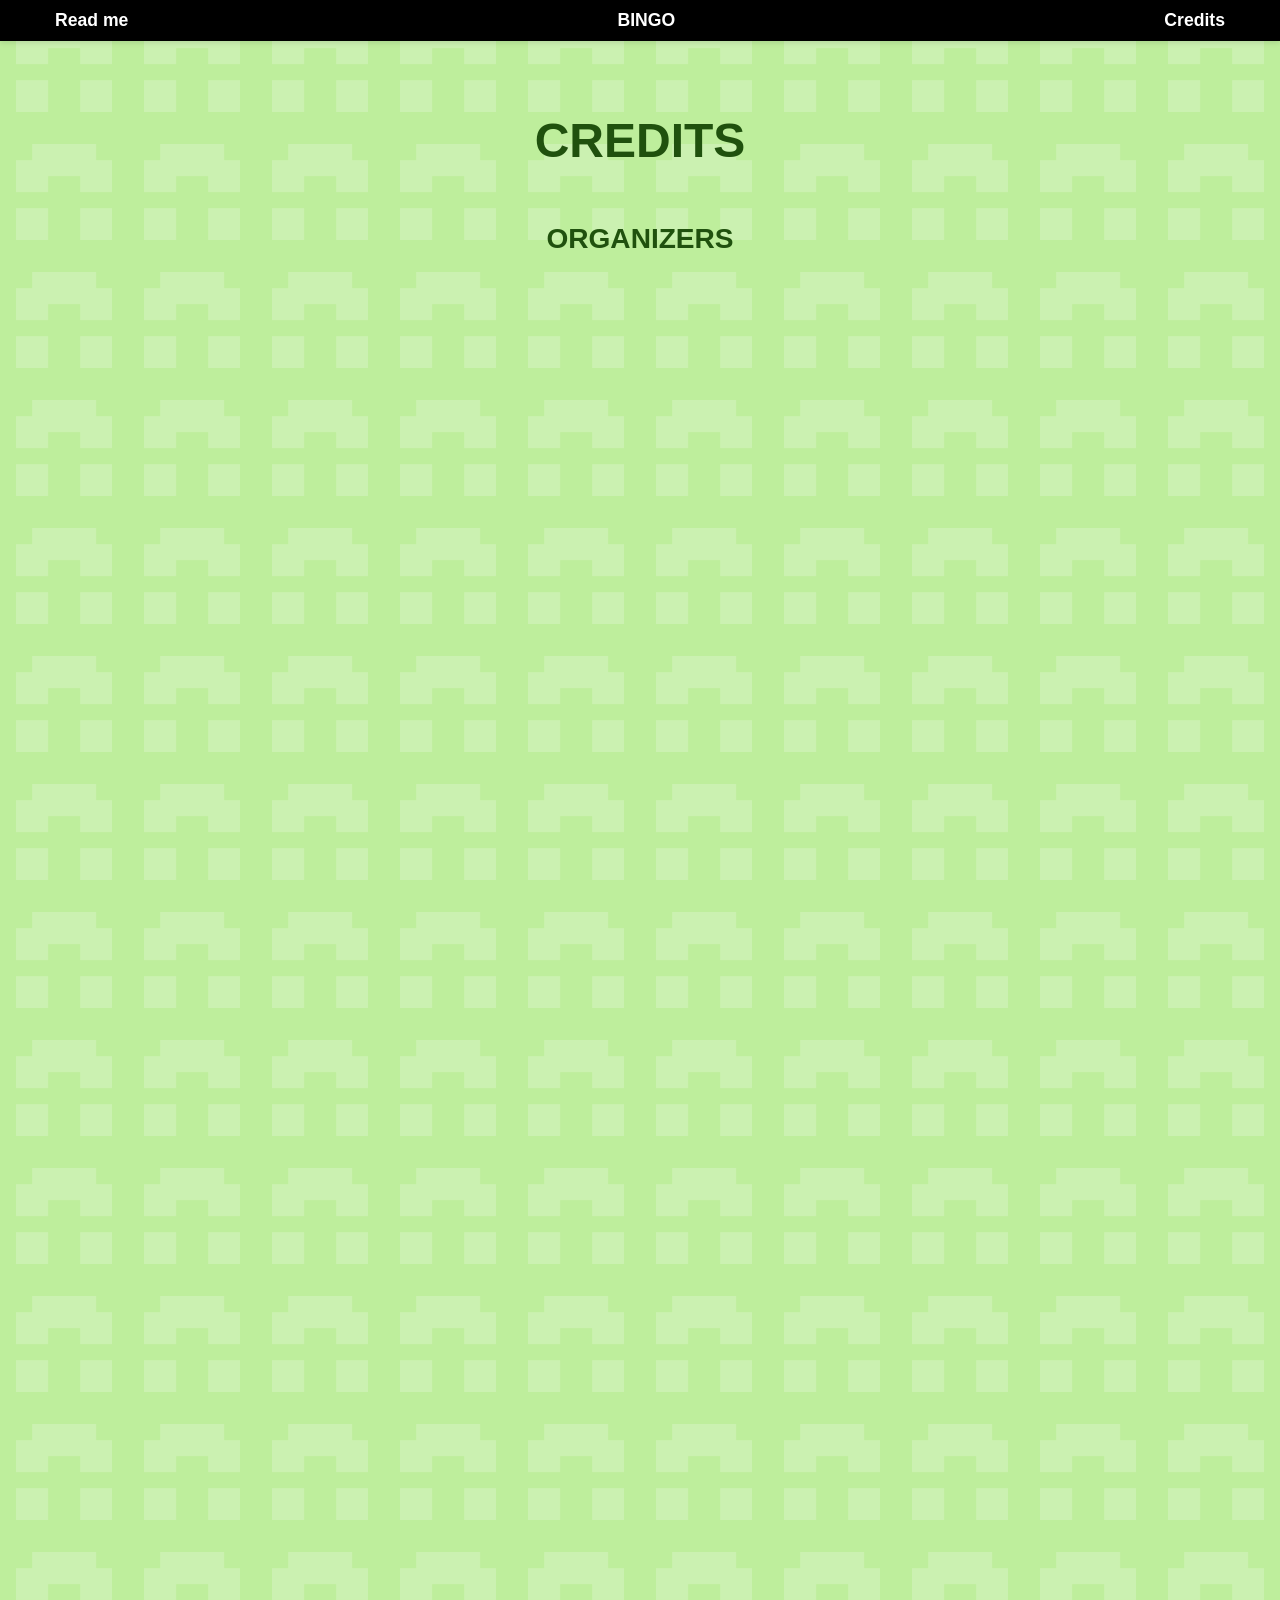
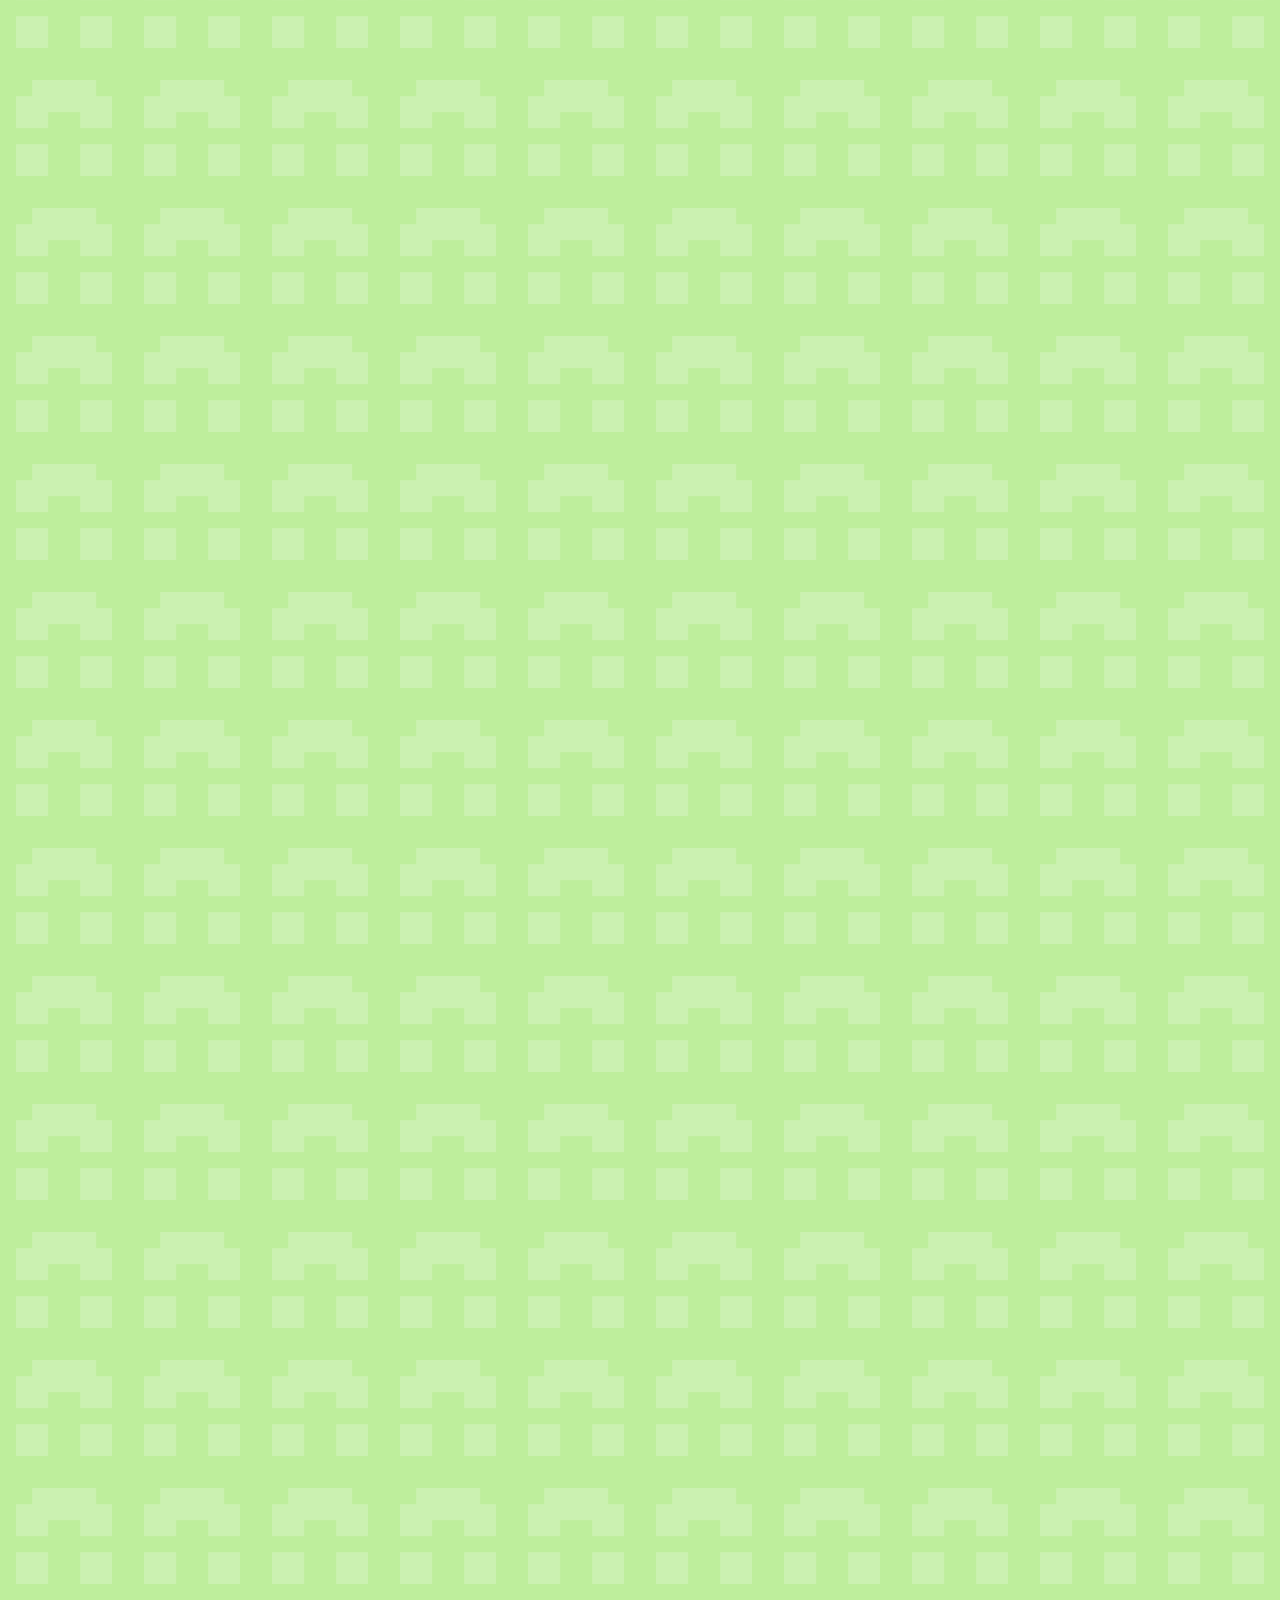
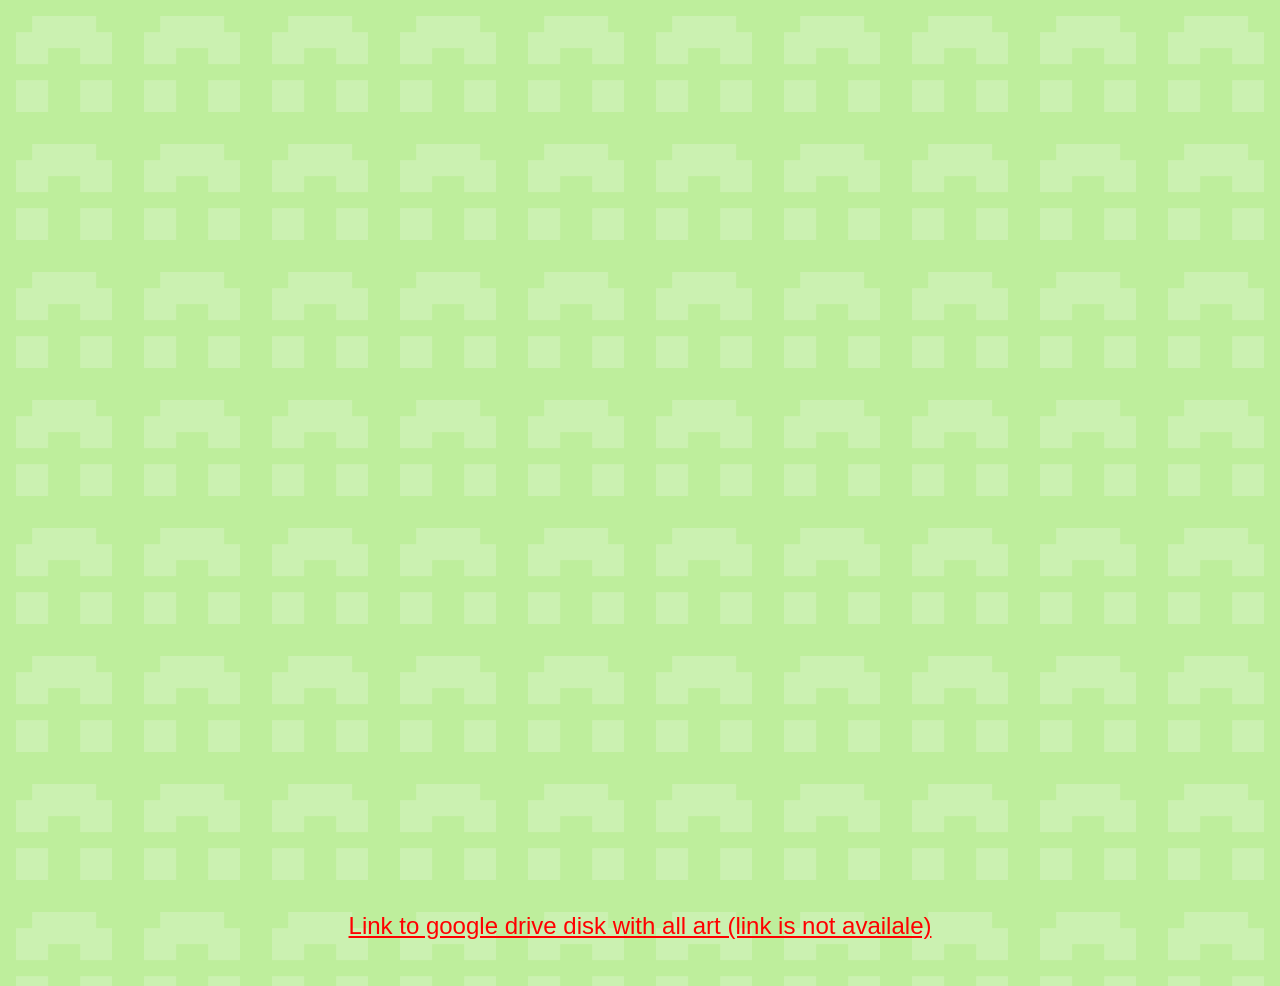
<file: cred.html>
<!DOCTYPE html>
<html lang="en">
<head>
  <meta charset="UTF-8">
  <meta name="viewport" content="width=device-width, initial-scale=1.0">
  <title>Happy Birthday Boosfer</title>
  <link rel="stylesheet" href="style2.css">
</head>
<body>

<header>
  <ul class="menu">
    <li class="menu-li"><a href="index.html">Read me</a></li>
    <li class="menu-li"><a href="first.html">BINGO</a></li>
    <li class="menu-li"><a href="cred.html">Credits</a></li>
  </ul>
</header>

<div class="credits-container">
    <h1>CREDITS</h1>
    <div class="textShow" id="typewriter-text">
        <span class="text-line"><h3>ORGANIZERS</h3><br></span><br>
        <span class="text-line">for putting in effort so things didn't go wack<br>each of them deserve a little pat on the back<br></span><br>
        <ul class="orgM animate-list">
            <li class="liM">Dmitri</li>
            <li class="liM">Fer</li>
            <li class="liM">Nolby</li>
            <li class="liM">Mintrea</li>
            <li class="liM">Rabanal</li>
            <li class="liM">Rattnappynap</li>
            <li class="liM">Sleipnir</li>
            <li class="liM">Toria</li>
            <li class="liM">Venu</li>
        </ul>
        <span class="text-line"><h3>ARTISTS</h3><br></span><br>
        <span class="text-line">for all the hard work they did for the cause<br>everyone deserves a round of applause<br></span><br>
        <ul class="artM animate-list">
            <li class="liA">Mintrea</li>
            <li class="liA">Apple</li>
            <li class="liA">Atlas</li>
            <li class="liA">Brian</li>
            <li class="liA">Cuspid</li>
            <li class="liA">Dmitri</li>
            <li class="liA">Ena</li>
            <li class="liA">Fizzu</li>
            <li class="liA">Lemi</li>
            <li class="liA">Lily</li>
            <li class="liA">Lisya</li>
            <li class="liA">Mictiankity</li>
            <li class="liA">Moth</li>
            <li class="liA">Neptune</li>
            <li class="liA">Nyami</li>
            <li class="liA">QUSEY</li>
            <li class="liA">Ratbanal</li>
			<li class="liA">Hippo</li>
            <li class="liA">Ratnappynap</li>
            <li class="liA">Rey</li>
            <li class="liA">Skybird</li>
            <li class="liA">Theo</li>
            <li class="liA">Toby</li>
            <li class="liA">Toria</li>
            <li class="liA">Z</li>
        </ul>
		<span class="text-line"><h3>FRIENDS</h3><br></span><br>
        <span class="text-line">for the time they took out of their busy lives<br>all of them deserve to receive a high five<br></span><br>
        <ul class="artM animate-list">
            <li class="liA">Captain_Domo</li>
            <li class="liA">Bean</li>
            <li class="liA">Vswed</li>
            <li class="liA">Yahiamice</li>
            <li class="liA">Wifies</li>
            <li class="liA">Pipi_slayer</li>
            <li class="liA">Wolfeei</li>
            <li class="liA">Meicha</li>
            <li class="liA">Seawattgaming</li>
            <li class="liA">Hackingnoisess</li>
            <li class="liA">Fraiki</li>
            <li class="liA">Deme</li>
            <li class="liA">LuckS</li>
            <li class="liA">LadyAuro</li>
			<li class="liA">Lantic</li>
			<li class="liA">Anniemalzoo</li>
            <li class="liA">Bigbigmongey</li>
            <li class="liA">Woogie</li>
            <li class="liA">Vijtok</li>
            <li class="liA">Fruitberries</li>
            <li class="liA">Fantst</li>
            <li class="liA">Bubbo</li>
            <li class="liA">Baablu</li>
            <li class="liA">Holls</li>
            <li class="liA">Qndres</li>
            <li class="liA">Fer</li>
            <li class="liA">Nolby</li>
            <li class="liA">Sleipnir</li>
        </ul>

		 <span class="text-line"><h3>MINECRAFT MAP</h3><br></span><br>
        <span class="text-line">for spending hours breaking and placing blocks<br>they deserve to be appreciated lots</span><br>
        <ul class="orgM animate-list">
            <li class="liM">Fer</li>
			<li class="liM">Dmitri</li>
            <li class="liM">Rey</li>
            <li class="liM">Bartorino</li>
            <li class="liM">Nolby</li>
            <li class="liM">Enaluuvs</li>
            <li class="liM">Ratnappynap</li>
            <li class="liM">Toria</li>
        </ul>

		 <span class="text-line"><h3>THE CREATOR OF COLLABORATION</h3><br></span><br>
        <span class="text-line">for the best and coolest idea ever<br>for giving us a chance in participating in this collaboration<br>she deserves lots of applause<br></span><br>
        <ul class="orgM animate-list">
            <li class="liM">Mintrea</li>
        </ul>
		 <span class="text-line"><h3>CREATOR OF SITE</h3><br></span><br>
        <span class="text-line">for cool site that you see here right now they deserve<br>+aura +alpha energy +good sleep</span><br>
        <ul class="orgM animate-list">
            <li class="liM">Rattnappynap</li>
			<li class="liM">Best helper ever: Mintrea</li>
        </ul>
		 <span class="text-line"><h3>BOOSFER</h3><br></span><br>
        <span class="text-line">Thank you for everything 💚 </span><br>
		  <span class="text-line">We the Boosfer Community made this special gift<br>for the one and only Boosfer for his 25th year birthday</span><br>
     <span class="text-line">We the Boosfer Community just wanna appreciate<br>all the things you have ever done.</span><br>
	   <span class="text-line">like all the contents you have created and provided us for these past years such as<br>the fun streams you do mostly everyday<br></span><br>
	     <span class="text-line">always makes us laugh and makes our days better<br>or something to enjoy and past the time<br>we truly love and appreciate the streams,<br> the collabs you host or be in is always fun to watch<br>such all the banters shenanigans always brings us joy and laughter, </span><br>
		  <span class="text-line">the amazing youtube videos you post is always great to watch</span><br>
		  <span class="text-line">even tho its not that much but appreciate when you upload its awesome</span><br>
 <span class="text-line">and the community you have created to be this great and wonderful!<br>its truly one of the greatest community of all time</span><br>
 <span class="text-line">like everyone is so kind, nice, cool, talented and GOATED<br>everyone is just so awesome</span><br>
 <span class="text-line"><b>and thats because of YOU</b></span><br>
 <span class="text-line">remember you helped and bring happiness to someone who needs it</span><br>
 <span class="text-line"><h2>Happy Birthday Boosfer</h2></span>
 <span class="text-line">-The Boosfer Community 💚</span><br>
		<img  class="text-line" src="feakyspin.avif" alt="feaky">
    </div>

    <div class="specialClub">
        <button class="secretBtn animate-btn" onclick="openSecretModal()">Secret club button! Click it!</button>
    </div>

    <div class="textShow" id="typewriter-text">
        <a href="#" target="_blank" style=" color: #ff0000;">Link to google drive disk with all art (link is not availale)</a>
    </div>
</div>

<div id="imageModal" class="modal">
    <span class="close" onclick="closeModal()">&times;</span>
    <div class="modal-title" id="modalTitle"></div>
    <div class="modal-content-wrapper" id="modalWrapper">
        <div class="modal-image-container" id="imageContainer">
            <img class="modal-content" id="modalImage">
        </div>
    </div>
    <div class="zoom-info" id="zoomInfo">Scale: 100%</div>
    <div class="zoom-controls">
        <button class="zoom-btn" onclick="zoomOut()">−</button>
        <button class="zoom-btn" onclick="resetZoom()">⟲</button>
        <button class="zoom-btn" onclick="zoomIn()">+</button>
    </div>
    <div class="nav-controls">
        <button class="nav-btn" onclick="prevImage()">&#10094;</button>
        <button class="nav-btn" onclick="nextImage()">&#10095;</button>
    </div>
</div>

<script>
    const lines = document.querySelectorAll('.text-line');
    const lists = document.querySelectorAll('.animate-list');
    const btn = document.querySelector('.animate-btn');
    
    let delay = 0;
    const lineDelay = 2000; 
    const fadeDuration = 1500;

    function animateSequence(elements) {
        elements.forEach((el) => {
            el.style.opacity = '0';
            el.style.transition = `opacity ${fadeDuration}ms ease-in-out`;
            
            setTimeout(() => {
                el.style.opacity = '1';
            }, delay);

            delay += lineDelay;
        });
    }

    const allElements = [];
    const container = document.getElementById('typewriter-text');
    
    Array.from(container.children).forEach(child => {
        if (child.classList.contains('text-line')) {
            allElements.push(child);
        } else if (child.classList.contains('animate-list')) {
            allElements.push(child);
        }
    });

    animateSequence(allElements);

    if (btn) {
        btn.style.opacity = '0';
        btn.style.transition = `opacity ${fadeDuration}ms ease-in-out`;
        
        setTimeout(() => {
            btn.style.opacity = '1';
        }, delay);
    }

    const secretClubImages = [
        { src: "secretclub/nolbyy.png", title: "Art by Nolby" },
        { src: "secretclub/sleip3d.png", title: "Art by Sleipnir" },
        { src: "secretclub/5ssd.png", title: "Art by 5SSD" },
        { src: "secretclub/bartorino.png", title: "Art by Bartorino" },
		 { src: "secretclub/fer.png", title: "Art by Fer" }
    ];

    let currentImageIndex = 0;

    var currentZoom = 1;
    var minZoom = 0.5;
    var maxZoom = 5;
    var zoomStep = 0.25;
    var isDragging = false;
    var startX, startY, translateX = 0, translateY = 0;

    function openSecretModal() {
        const modal = document.getElementById("imageModal");
        modal.style.display = "block";
        
        currentImageIndex = 0;
        updateModalContent();
        
        resetZoom();
        setupDragHandlers();
    }

    function updateModalContent() {
        const modalImg = document.getElementById("modalImage");
        const modalTitle = document.getElementById("modalTitle");
        
        modalImg.src = secretClubImages[currentImageIndex].src;
        modalTitle.textContent = secretClubImages[currentImageIndex].title;
    }

    function nextImage() {
        currentImageIndex = (currentImageIndex + 1) % secretClubImages.length;
        updateModalContent();
        resetZoom();
    }

    function prevImage() {
        currentImageIndex = (currentImageIndex - 1 + secretClubImages.length) % secretClubImages.length;
        updateModalContent();
        resetZoom();
    }

    function closeModal() {
        document.getElementById("imageModal").style.display = "none";
        resetZoom();
    }

    function updateTransform() {
        var container = document.getElementById("imageContainer");
        container.style.transform =
          "translate(" +
          translateX +
          "px, " +
          translateY +
          "px) scale(" +
          currentZoom +
          ")";
        document.getElementById("zoomInfo").textContent =
          "Scale: " + Math.round(currentZoom * 100) + "%";
    }

    function zoomIn() {
        if (currentZoom < maxZoom) {
          currentZoom = Math.min(currentZoom + zoomStep, maxZoom);
          updateTransform();
        }
    }

    function zoomOut() {
        if (currentZoom > minZoom) {
          currentZoom = Math.max(currentZoom - zoomStep, minZoom);
          if (currentZoom <= 1) {
            translateX = 0;
            translateY = 0;
          }
          updateTransform();
        }
    }

    function resetZoom() {
        currentZoom = 1;
        translateX = 0;
        translateY = 0;
        updateTransform();
    }

    function setupDragHandlers() {
        var container = document.getElementById("imageContainer");
        var wrapper = document.getElementById("modalWrapper");

        wrapper.onmousedown = function (e) {
          if (currentZoom > 1) {
            isDragging = true;
            startX = e.clientX - translateX;
            startY = e.clientY - translateY;
            container.style.cursor = "grabbing";
          }
        };

        wrapper.onmousemove = function (e) {
          if (isDragging) {
            e.preventDefault();
            translateX = e.clientX - startX;
            translateY = e.clientY - startY;
            updateTransform();
          }
        };

        wrapper.onmouseup = function () {
          isDragging = false;
          container.style.cursor = "grab";
        };

        wrapper.onmouseleave = function () {
          isDragging = false;
          container.style.cursor = "grab";
        };
    }

    document.getElementById("modalWrapper").onwheel = function (e) {
        e.preventDefault();
        if (e.deltaY < 0) zoomIn();
        else zoomOut();
    };

    document.addEventListener("keydown", function (event) {
        if (event.key === "Escape") {
          closeModal();
        }
        if (event.key === "ArrowRight") {
            nextImage();
        }
        if (event.key === "ArrowLeft") {
            prevImage();
        }
    });
</script>

</body>
</html>
</file>
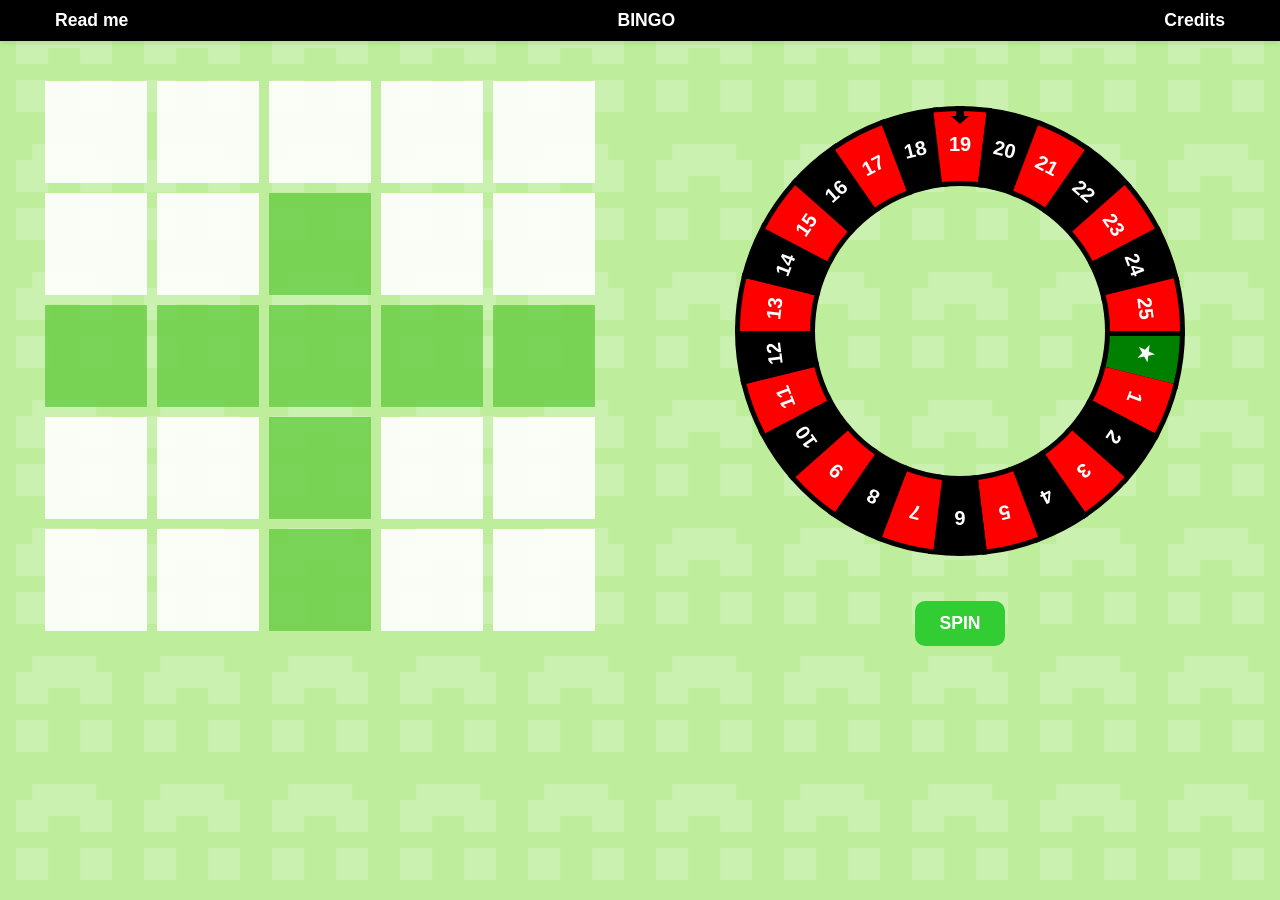
<file: first.html>
<!doctype html>
<html lang="en">
  <head>
    <meta charset="UTF-8" />
    <meta name="viewport" content="width=device-width, initial-scale=1.0" />
    <title>Happy Birthday Boosfer</title>
    <link rel="stylesheet" href="style.css" />
  </head>
<body>
    <audio id="audio-secret" src="sounds/win.mp3" preload="auto"></audio>
    <audio id="audio-spin" src="sounds/scroll.mp3" preload="auto" loop></audio>

    <header>
      <ul class="menu">
        <li class="menu-li"><a href="index.html">Read me</a></li>
        <li class="menu-li"><a href="first.html">BINGO</a></li>
        <li class="menu-li"><a href="cred.html">Credits</a></li>
      </ul>
    </header>

    <div id="gif-overlay">
      <img src="Artist.gif" alt="gif" id="main-gif-img" />
    </div>

    <div id="gif-overlay-friend">
      <img src="Friends.gif" alt="friend gif" id="friend-gif-img" />
    </div>

    <div id="congrats-section">
      <div id="closeCongrats" onclick="closeCongrats()">&times;</div>
      <h1 id="congrats-header">SPECIAL GIFTS</h1>
      <p class="congrats-desc-animate">from some of the friends and buddies that you hold true </p>
      <p class="congrats-desc-animate delay-1">who took time to draw a little something for you</p>
      <p class="congrats-desc-animate delay-1" #71d14e><a href="cred.html" style=" color: #a1ff7f;">[CREDITS - click when you're done viewing!]</a></p>
      
      <div class="slider-container">
        <button class="slider-btn prev-btn" onclick="moveSlider(-1)">&#10094;</button>
        <div class="slider-wrapper">
            <div class="congrats-gallery" id="congratsGallery"></div>
        </div>
        <button class="slider-btn next-btn" onclick="moveSlider(1)">&#10095;</button>
      </div>
    </div>

    <div class="game-layout">
      <div class="cards-wrapper">
        <div class="cards-container" id="cardsContainer"></div>
      </div>

      <div class="controls-wrapper">
        <canvas id="wheelcanvas" width="500" height="500"></canvas>

        <div class="button-group">
          <button id="spinButton" onclick="spin()">SPIN</button>
        </div>

        <div id="result"></div>
      </div>
    </div>

    <div id="imageModal" class="modal">
      <span class="close" onclick="closeModal()">&times;</span>
      <div class="modal-title" id="modalTitle"></div>
      <div class="modal-desc" id="modalDesc"></div>
      <div class="modal-content-wrapper" id="modalWrapper">
        <div class="modal-image-container" id="imageContainer">
          <img class="modal-content" id="modalImage" />
        </div>
      </div>
      <div class="zoom-info" id="zoomInfo">Scale: 100%</div>
      <div class="zoom-controls">
        <button class="zoom-btn" onclick="zoomOut()">−</button>
        <button class="zoom-btn" onclick="resetZoom()">⟲</button>
        <button class="zoom-btn" onclick="zoomIn()">+</button>
      </div>
    </div>

    <script type="application/javascript">
      const audioSecret = document.getElementById("audio-secret");
      const audioSpin = document.getElementById("audio-spin");
      const gifOverlay = document.getElementById("gif-overlay");
      const gifOverlayFriend = document.getElementById("gif-overlay-friend");
      
      const mainGifImg = document.getElementById("main-gif-img");
      const friendGifImg = document.getElementById("friend-gif-img");

      function playAudioSafe(audioElement) {
        if (audioElement) {
          var promise = audioElement.play();
          if (promise !== undefined) {
            promise.catch((error) => {});
          }
        }
      }

      function triggerGifEffect() {
        if (gifOverlay._isAnimating) return;
        gifOverlay._isAnimating = true;
        gifOverlay.classList.remove("active");
        void gifOverlay.offsetWidth;
        const naturalWidth = mainGifImg.naturalWidth || 300;
        const naturalHeight = mainGifImg.naturalHeight || 300;
        gifOverlay.style.width = naturalWidth + "px";
        gifOverlay.style.height = naturalHeight + "px";
        gifOverlay.classList.add("active");
        if (gifOverlay._timeoutId) {
          clearTimeout(gifOverlay._timeoutId);
        }
        gifOverlay._timeoutId = setTimeout(() => {
          gifOverlay.classList.remove("active");
          gifOverlay._isAnimating = false;
          gifOverlay._timeoutId = null;
        }, 2300);
      }

      function triggerFriendGifEffect() {
        if (gifOverlayFriend._isAnimating) return;
        gifOverlayFriend._isAnimating = true;
        gifOverlayFriend.classList.remove("active");
        void gifOverlayFriend.offsetWidth;
        const naturalWidth = friendGifImg.naturalWidth || 300;
        const naturalHeight = friendGifImg.naturalHeight || 300;
        gifOverlayFriend.style.width = naturalWidth + "px";
        gifOverlayFriend.style.height = naturalHeight + "px";
        gifOverlayFriend.classList.add("active");
        if (gifOverlayFriend._timeoutId) {
          clearTimeout(gifOverlayFriend._timeoutId);
        }
        gifOverlayFriend._timeoutId = setTimeout(() => {
          gifOverlayFriend.classList.remove("active");
          gifOverlayFriend._isAnimating = false;
          gifOverlayFriend._timeoutId = null;
        }, 2300);
      }

      var colors = [
        "green", "red", "black", "red", "black", "red", "black", "red", "black", "red", "black", "red", "black", "red", "black", "red", "black", "red", "black", "red", "black", "red", "black", "red", "black", "red"
      ];

      var number = [
        "★", "1", "2", "3", "4", "5", "6", "7", "8", "9", "10", "11", "12", "13", "14", "15", "16", "17", "18", "19", "20", "21", "22", "23", "24", "25"
      ];

      var cardImages = [
        "", "fanartists/morify.png", "fanartists/enaluuvs.png", "fanartists/fizzu.png", "fanartists/cuspid.png", "fanartists/skybird.png", "fanartists/hammermanegoBrian.jpg", "fanartists/zee.jpg", "fanartists/dmi__tri.png", "fanartists/nyami_willow.png", "fanartists/rattnappynap.jpg", "fanartists/lilswakeup.png", "fanartists/rey.png", "fanartists/hippo.png", "fanartists/lisya.png", "fanartists/toria.png", "fanartists/apple.png", "fanartists/qusey.png", "fanartists/nightmareishigh.png", "fanartists/just_1heo.jpg", "fanartists/mictiankity.png", "fanartists/atlas.png", "fanartists/mintrea.png", "fanartists/neptune.jpg", "fanartists/rabanal.png", "fanartists/lemi.jpg", "question.png"
      ];

      var cardData = [
        { title: "GREEEEEEEEN", desc: "GREEEN GREEEN GREEEEEEEEEEN" },
        { title: "art made by moth0", desc: "tiktok: <a href='https://www.tiktok.com/@moth.ani' target='_blank'>moth.ani</a> <br> twitter: <a href='https://x.com/ILLIISIONS0' target='_blank'>ILLIISIONS0</a>" },
        { title: "art made by enaluuvs", desc: "tiktok: <a href='https://www.tiktok.com/@enaluuvs' target='_blank'>enaluuvs</a>" },
        { title: "art made by fizzu", desc: "tiktok: <a href='https://www.tiktok.com/@fizzuaku' target='_blank'>fizzuaku</a> <br> twitter: <a href='https://x.com/fizzxue' target='_blank'>fizzxue</a>" },
        { title: "art made by cuspidM", desc: "twitter: <a href='https://x.com/cuspidm?s=11' target='_blank'>cuspidm</a>" },
        { title: "art made by seafishXD", desc: "twitter: <a href='https://x.com/HCarissa53129' target='_blank'>HCarissa53129</a>" },
        { title: "art made by brian", desc: "tiktok: <a href='https://www.tiktok.com/@hammermanego?_r=1&_t=ZS-99yFgpF3VPI' target='_blank'>hammermanego</a> <br> twitter: <a href='https://x.com/hammermanego?s=11&t=shP3I6v0qUGrp48hZOK4xw' target='_blank'>hammermanego</a>" },
        { title: "art made by z", desc: "twitter: <a href='https://x.com/somegirlxyz' target='_blank'>somegirlxyz</a>" },
        { title: "art made by dmitri", desc: "twitter: <a href='https://x.com/ratfov' target='_blank'>ratfov</a>" },
        { title: "art made by nyami_willow", desc: "twitter: <a href='https://x.com/Thedumb_Random' target='_blank'>Thedumb_Random</a>" },
        { title: "art made by ratnappynap", desc: "tiktok: <a href='https://www.tiktok.com/@rattnappynap?_r=1&_t=ZS-99zPvAEzpKO' target='_blank'>rattnappynap</a> <br> twitter: <a href='https://x.com/Rattnappynap' target='_blank'>Rattnappynap</a>" },
        { title: "art made by lilswakeup", desc: "twitter: <a href='https://x.com/lilswakeup' target='_blank'>lilswakeup</a>" },
        { title: "art made by rey", desc: "tiktok: <a href='https://www.tiktok.com/@sstarsrewritten?_r=1&_t=ZS-99wbQFLm20S' target='_blank'>sstarsrewritten</a> <br> twitter: <a href='https://x.com/megopmpreg?s=11' target='_blank'>megopmpreg</a>" },
        { title: "art made by MR.PRESIDENT HIPPOOOOOO", desc: "twitter: <a href='https://x.com/hpiopo88' target='_blank'>hpiopo88</a>" },
        { title: "art made by lisya", desc: "twitter: <a href='https://x.com/republic_lisya?s=11' target='_blank'>republic_lisya</a> <br> telegram: <a href='https://t.me/Republic_lisatia' target='_blank'>https://t.me/Republic_lisatia</a>" },
        { title: "art made by toria_0o0", desc: "twitter: <a href='https://twitter.com/Toria_0o0' target='_blank'>Toria_0o0</a>" },
        { title: "art made by apple", desc: "straw page: <a href='https://mionisuinfo.straw.page/' target='_blank'>https://mionisuinfo.straw.page/</a>" },
        { title: "art made by qusey", desc: "tiktok: <a href='https://www.tiktok.com/@qusssey1?_r=1&_t=ZT-99wsUEvRgze' target='_blank'>qusssey</a> <br> twitter: <a href='https://x.com/qusssey1' target='_blank'>qusssey1</a> <br> telegram: <a href='https://t.me/qusey_al' target='_blank'>https://t.me/qusey_al</a>" },
        { title: "art made by monkeboy", desc: "tiktok: <a href='https://www.tiktok.com/@txby_.the_bish?_r=1&_t=ZG-99waEoHKdBh' target='_blank'>txby_.the_bish</a> <br> instagram: <a href='https://www.instagram.com/tobyishigh?stkn=MTJvbnV6d2Zla3BjeA==' target='_blank'>tobyishigh</a>" },
        { title: "art made by theo", desc: "tiktok: <a href='https://www.tiktok.com/@just_1heo?_r=1&_t=ZS-9A0Y788t9M7' target='_blank'>just_1heo</a> <br> twitter: <a href='https://x.com/Just_1heo' target='_blank'>Just_1heo</a>" },
        { title: "art made by mictian", desc: "twitter: <a href='https://x.com/mictiankity' target='_blank'>mictiankity</a>" },
        { title: "art made by atlas", desc: "tiktok: <a href='https://www.tiktok.com/@atlassprout' target='_blank'>atlassprout</a> <br> twitter: <a href='https://x.com/AtlasSprout' target='_blank'>AtlasSprout</a>" },
        { title: "art made by mintrea", desc: "twitter: <a href='https://x.com/mintreeea' target='_blank'>mintreeea</a>" },
        { title: "art made by neptune", desc: "twitter: <a href='https://x.com/xercesea' target='_blank'>xercesea</a>" },
        { title: "art made by rabanal", desc: "instagram: <a href='https://www.instagram.com/_totoch?stkn=dGxvaWhhNDh2N3Qx' target='_blank'>_totoch</a>" },
        { title: "art made by lemonyBr3ad", desc: "" },
        { title: "GREEN CARD", desc: "IM SO GREEEEEEEEEEN I JUST HIT A JACKPOT" }
      ];

      var congratsData = [
        { title: "wolfeei", img: "friends/wolfeei.jpg" },
        { title: "pipislayer", img: "friends/pipi_slayer.png" },
        { title: "yahiamice", img: "friends/yahiamice.jpg" },
        { title: "abakedbean", img: "friends/ABakedBean.png" },
        { title: "bubbo", img: "friends/bubbo.png" },
        { title: "fruitberries", img: "friends/fruitberries.png" },
        { title: "hackingnoises", img: "friends/hackingnoises.png" },
        { title: "fraiki", img: "friends/fraiki.jpg" },
        { title: "wifies", img: "friends/wifies.png" },
        { title: "baablu", img: "friends/baablu.png" },
        { title: "deme", img: "friends/deme.jpg" },
        { title: "captain_domo", img: "friends/domo.png" },
        { title: "bigbigmongey", img: "friends/mongey.png" },
        { title: "ladyauro", img: "friends/ladyauro.png" },
        { title: "lucksshi", img: "friends/lucksshi.gif" },
        { title: "vswed", img: "friends/vswed.png" },
        { title: "qndres", img: "friends/qndres.png" },
        { title: "holls", img: "friends/holls.png" },
        { title: "vijtok", img: "friends/vitjok.png" },
        { title: "woogiex", img: "friends/woogie.jpg" },
        { title: "fantst", img: "friends/fantst.jpg" },
        { title: "lantic", img: "friends/lantic.png" },
        { title: "annie", img: "friends/annie.png" },
        { title: "seawattgaming", img: "friends/seawatt.jpg" },
        { title: "meicha", img: "friends/meicha.png" }
      ];

      var startAngle = 0;
      var arc = (Math.PI * 2) / 26;
      var spinTimeout = null;
      var answerIndex;
      var currentSpinStartAngle = 0;
      var totalSpinRotation = 0;
      var spinTime = 0;
      var spinTimeTotal = 0;
      var targetIndex = 0;

      var ctx;
      var unlockedCards = new Set();
      var allCardsUnlocked = false;
      var secretCardUnlocked = false;

      var currentZoom = 1;
      var minZoom = 0.5;
      var maxZoom = 5;
      var zoomStep = 0.25;
      var isDragging = false;
      var startX, startY, translateX = 0, translateY = 0;

      function draw() {
        drawRouletteWheel();
      }

      function drawRouletteWheel() {
        var canvas = document.getElementById("wheelcanvas");
        if (canvas.getContext) {
          var outsideRadius = 220;
          var textRadius = 180;
          var insideRadius = 150;

          ctx = canvas.getContext("2d");
          ctx.clearRect(0, 0, 500, 500);

          ctx.strokeStyle = "#000";
          ctx.lineWidth = 10;
          ctx.font = "bold 20px Arial";

          for (var i = 0; i < 26; i++) {
            var angle = startAngle + i * arc;
            ctx.fillStyle = colors[i];

            ctx.beginPath();
            ctx.arc(250, 250, outsideRadius, angle, angle + arc, false);
            ctx.arc(250, 250, insideRadius, angle + arc, angle, true);
            ctx.stroke();
            ctx.fill();

            ctx.save();
            ctx.shadowOffsetX = -1;
            ctx.shadowOffsetY = -1;
            ctx.shadowBlur = 0;
            ctx.fillStyle = "#FFF";
            ctx.translate(
              250 + Math.cos(angle + arc / 2) * textRadius,
              250 + Math.sin(angle + arc / 2) * textRadius
            );
            ctx.rotate(angle + arc / 2 + Math.PI / 2);
            var text = number[i];
            ctx.fillText(text, -ctx.measureText(text).width / 2, 0);
            ctx.restore();
          }

          ctx.fillStyle = "black";
          ctx.beginPath();
          ctx.moveTo(250 - 4, 250 - (outsideRadius + 5));
          ctx.lineTo(250 + 4, 250 - (outsideRadius + 5));
          ctx.lineTo(250 + 4, 250 - (outsideRadius - 5));
          ctx.lineTo(250 + 9, 250 - (outsideRadius - 5));
          ctx.lineTo(250 + 0, 250 - (outsideRadius - 13));
          ctx.lineTo(250 - 9, 250 - (outsideRadius - 5));
          ctx.lineTo(250 - 4, 250 - (outsideRadius - 5));
          ctx.lineTo(250 - 4, 250 - (outsideRadius + 5));
          ctx.fill();
        }
      }

      function getRiggedIndex() {
        var availableIndices = [];
        for (var i = 1; i <= 25; i++) {
          if (!unlockedCards.has(i)) {
            availableIndices.push(i);
          }
        }
        if (availableIndices.length === 0) {
          return 0;
        }
        return availableIndices[Math.floor(Math.random() * availableIndices.length)];
      }

      function spin() {
        if (spinTimeout) return;
        if (allCardsUnlocked && secretCardUnlocked) {
          return;
        }
        targetIndex = getRiggedIndex();
        var currentRotation = startAngle % (2 * Math.PI);
        if (currentRotation < 0) currentRotation += 2 * Math.PI;
        var targetAngle = (3 * Math.PI) / 2 - (currentRotation + targetIndex * arc + arc / 2);
        while (targetAngle < 0) {
          targetAngle += 2 * Math.PI;
        }
        var extraSpins = (5 + Math.floor(Math.random() * 5)) * 2 * Math.PI;
        totalSpinRotation = extraSpins + targetAngle;
        currentSpinStartAngle = startAngle;
        spinTime = 0;
        spinTimeTotal = 4000 + Math.random() * 1000;
        audioSpin.currentTime = 0;
        playAudioSafe(audioSpin);
        rotateWheel();
      }

      function rotateWheel() {
        spinTime += 30;
        if (spinTime >= spinTimeTotal) {
          startAngle = currentSpinStartAngle + totalSpinRotation;
          drawRouletteWheel();
          stopRotateWheel();
          return;
        }
        var t = spinTime / spinTimeTotal;
        var ease = 1 - Math.pow(1 - t, 3);
        startAngle = currentSpinStartAngle + totalSpinRotation * ease;
        drawRouletteWheel();
        spinTimeout = setTimeout(rotateWheel, 30);
      }

      function stopRotateWheel() {
        clearTimeout(spinTimeout);
        spinTimeout = null;
        audioSpin.pause();
        audioSpin.currentTime = 0;
        var index = targetIndex;
        answerIndex = index;
        document.getElementById("result").innerHTML = "Result: " + number[index];
        if (index === 0) {
          if (allCardsUnlocked && !secretCardUnlocked) {
            unlockSecretCard();
          } else {
            document.getElementById("result").innerHTML += " Wait for all cards to open!";
          }
        } else {
          unlockCard(index);
        }
      }

      function createCards() {
        var container = document.getElementById("cardsContainer");
        container.innerHTML = "";
        var whiteCardNumbers = [1, 2, 3, 4, 5, 6, 7, 9, 10, 16, 17, 19, 20, 21, 22, 24, 25];
        for (var i = 1; i <= 25; i++) {
          var card = document.createElement("div");
          card.className = "card";
          card.id = "card-" + i;
          if (whiteCardNumbers.includes(i)) {
            card.classList.add("white-card");
          }
          var img = document.createElement("img");
          img.className = "card-image";
          img.src = cardImages[i];
          img.alt = "Card " + i;
          var numSpan = document.createElement("span");
          numSpan.className = "card-number";
          numSpan.textContent = i;
          card.appendChild(img);
          card.appendChild(numSpan);
          card.onclick = function () {
            openCard(this);
          };
          container.appendChild(card);
        }
        var secretCard = document.createElement("div");
        secretCard.className = "card";
        secretCard.id = "card-26";
        secretCard.style.display = "none";
        secretCard.style.background = "linear-gradient(135deg, #FFD700 0%, #FFA500 100%)";
        var secretImg = document.createElement("img");
        secretImg.className = "card-image";
        secretImg.src = cardImages[26];
        secretImg.alt = "Secret Card";
        var secretNumSpan = document.createElement("span");
        secretNumSpan.className = "card-number";
        secretNumSpan.textContent = "GREEN";
        secretCard.appendChild(secretImg);
        secretCard.appendChild(secretNumSpan);
        secretCard.onclick = function () {
          goToCongrats();
        };
        container.appendChild(secretCard);
      }

      function unlockCard(num) {
        var card = document.getElementById("card-" + num);
        if (card && !unlockedCards.has(num)) {
          card.classList.add("unlocked");
          unlockedCards.add(num);
          if (unlockedCards.size === 25 && !allCardsUnlocked) {
            allCardsUnlocked = true;
            document.getElementById("result").innerHTML = "All cards collected! Spin for the GREEN";
          }
        }
      }

      function unlockSecretCard() {
        var secretCard = document.getElementById("card-26");
        if (secretCard && !secretCardUnlocked) {
          secretCard.style.display = "flex";
          secretCard.classList.add("unlocked");
          secretCardUnlocked = true;
          document.getElementById("result").innerHTML = "SECRET CARD AVAILABLE! Click it!";
          playAudioSafe(audioSecret);
          setTimeout(() => {
            audioSecret.pause();
            audioSecret.currentTime = 0;
          }, 3000);
        }
      }

      function goToCongrats() {
        var congratsSection = document.getElementById("congrats-section");
        congratsSection.style.display = "flex";
        populateCongratsGallery();
      }

      function closeCongrats() {
        var congratsSection = document.getElementById("congrats-section");
        congratsSection.style.display = "none";
        resetGame();
      }

      function resetGame() {
        unlockedCards.clear();
        allCardsUnlocked = false;
        secretCardUnlocked = false;
        startAngle = 0;
        document.getElementById("result").innerHTML = "";
        createCards();
        drawRouletteWheel();
      }

      function populateCongratsGallery() {
        var gallery = document.getElementById("congratsGallery");
        gallery.innerHTML = "";
        for (var i = 0; i < congratsData.length; i++) {
          var item = document.createElement("div");
          item.className = "gallery-item";

          // Create the Lime Box (Surprise Cover)
          var limeBox = document.createElement("div");
          limeBox.className = "gallery-lime-box";
          limeBox.textContent = "?";

          // Create the actual Image (Hidden initially)
          var img = document.createElement("img");
          img.className = "gallery-img";
          img.src = congratsData[i].img;
          img.alt = congratsData[i].title;

          // Hidden Title for logic
          var title = document.createElement("div");
          title.className = "gallery-title";
          title.textContent = congratsData[i].title;

          item.appendChild(limeBox);
          item.appendChild(img);
          item.appendChild(title);

          item.onclick = function () {
            // Reveal the image in the gallery first
            this.classList.add("revealed");

            // Then open the modal
            var titleText = this.querySelector(".gallery-title").textContent;
            var match = congratsData.find((item) => item.title === titleText);
            var src = match ? match.img : "";
            openModalFromGallery(src, titleText);
          };

          gallery.appendChild(item);
        }
      }

      function moveSlider(direction) {
        const wrapper = document.querySelector('.slider-wrapper');
        const scrollAmount = 350;
        wrapper.scrollBy({
            left: direction * scrollAmount,
            behavior: 'smooth'
        });
      }

       function skipToSecret() {
        for (var i = 1; i <= 25; i++) {
          if (!unlockedCards.has(i)) {
            unlockedCards.add(i);
            var card = document.getElementById("card-" + i);
            if (card) card.classList.add("unlocked");
          }
        }
        allCardsUnlocked = true;
        unlockSecretCard();
      }

      function openCard(cardElement) {
        var cardNumber = parseInt(cardElement.id.split("-")[1]);
        if (cardNumber === 26) {
          if (!secretCardUnlocked) {
            alert("This card is hidden shh");
            return;
          }
          goToCongrats();
          return;
        }
        if (!unlockedCards.has(cardNumber)) {
          alert("This card is locked nuhuh");
          return;
        }
        triggerGifEffect();
        openModal(cardNumber);
      }

      function openModal(cardNumber) {
        var modal = document.getElementById("imageModal");
        var modalImg = document.getElementById("modalImage");
        var modalTitle = document.getElementById("modalTitle");
        var modalDesc = document.getElementById("modalDesc");
        modal.style.display = "block";
        modalImg.src = cardImages[cardNumber];
        if (cardData[cardNumber]) {
          modalTitle.textContent = cardData[cardNumber].title;
          modalDesc.innerHTML = cardData[cardNumber].desc;
        } else {
          modalTitle.textContent = "Card #" + cardNumber;
          modalDesc.innerHTML = "";
        }
        resetZoom();
        setupDragHandlers();
      }

      function openModalFromGallery(src, titleText) {
        var modal = document.getElementById("imageModal");
        var modalImg = document.getElementById("modalImage");
        var modalTitle = document.getElementById("modalTitle");
        var modalDesc = document.getElementById("modalDesc");
        modal.style.display = "block";
        modalImg.src = src;
        modalTitle.textContent = titleText || "Gallery Image";
        var match = congratsData.find((item) => item.title === titleText);
        modalDesc.innerHTML = (match && match.desc) ? match.desc : "";
        triggerFriendGifEffect();
        resetZoom();
        setupDragHandlers();
      }

      function closeModal() {
        document.getElementById("imageModal").style.display = "none";
        resetZoom();
      }

      function updateTransform() {
        var container = document.getElementById("imageContainer");
        container.style.transform = "translate(" + translateX + "px, " + translateY + "px) scale(" + currentZoom + ")";
        document.getElementById("zoomInfo").textContent = "Scale: " + Math.round(currentZoom * 100) + "%";
      }

      function zoomIn() {
        if (currentZoom < maxZoom) {
          currentZoom = Math.min(currentZoom + zoomStep, maxZoom);
          updateTransform();
        }
      }

      function zoomOut() {
        if (currentZoom > minZoom) {
          currentZoom = Math.max(currentZoom - zoomStep, minZoom);
          if (currentZoom <= 1) {
            translateX = 0;
            translateY = 0;
          }
          updateTransform();
        }
      }

      function resetZoom() {
        currentZoom = 1;
        translateX = 0;
        translateY = 0;
        updateTransform();
      }

      function setupDragHandlers() {
        var container = document.getElementById("imageContainer");
        var wrapper = document.getElementById("modalWrapper");
        wrapper.onmousedown = function (e) {
          if (currentZoom > 1) {
            isDragging = true;
            startX = e.clientX - translateX;
            startY = e.clientY - translateY;
            container.style.cursor = "grabbing";
          }
        };
        wrapper.onmousemove = function (e) {
          if (isDragging) {
            e.preventDefault();
            translateX = e.clientX - startX;
            translateY = e.clientY - startY;
            updateTransform();
          }
        };
        wrapper.onmouseup = function () {
          isDragging = false;
          container.style.cursor = "grab";
        };
        wrapper.onmouseleave = function () {
          isDragging = false;
          container.style.cursor = "grab";
        };
      }

      document.getElementById("modalWrapper").onwheel = function (e) {
        e.preventDefault();
        if (e.deltaY < 0) zoomIn();
        else zoomOut();
      };

      document.addEventListener("keydown", function (event) {
        if (event.key === "Escape") {
          closeModal();
          closeCongrats();
        }
      });

      createCards();
      draw();
    </script>
  </body>
</html>
</file>
<file: style2.css>
body {
	background-color: #beee9c;
	background-image: url("8ba8866236b0ca55.png");
	background-repeat: repeat;
	font-family: Arial, sans-serif;
	margin: 0;
	padding: 0;
	overflow-x: hidden;
	min-height: 100vh;
}

header {
	position: sticky;
	top: 0;
	z-index: 3000;
	background-color: #000000;
	box-shadow: 0 2px 5px rgba(0,0,0,0.1);
	width: 100%;
}

.menu {
	display: flex;
	justify-content: space-between;
	align-items: center;
	list-style: none;
	margin: 0;
	padding: 10px 20px;
	max-width: 1200px;
	margin-left: auto;
	margin-right: auto;
}

.menu-li {
	margin: 0 15px;
}

.menu-li a {
	text-decoration: none;
	color: white;
	font-weight: bold;
	font-size: 1.1em;
	display: flex;
	align-items: center;
}

.credits-container {
    display: flex;
    flex-direction: column;
    align-items: center;
    justify-content: center;
    text-align: center;
    padding: 40px 20px;
    min-height: calc(100vh - 80px);
}

h1 {
    color: #20510e;
    font-size: 3em;
    margin-bottom: 20px;
}

.textShow {
  font-size: 24px;
  line-height: 1.67;
  color: #20510e;
  text-align: center;
  max-width: 800px;
}

.text-line {
    display: inline-block;
    opacity: 0;
}

.orgM, .artM {
    list-style: none;
    padding: 0;
    display: flex;
    flex-wrap: wrap;
    justify-content: center;
    gap: 15px;
    margin: 20px 0;
    opacity: 0;
}

.liM, .liA {
    font-weight: bold;
    padding: 5px 15px;
    border-radius: 20px;
    font-weight: bold;
    color: #2b4c05;
}

.specialClub {
    margin-top: 50px;
}

.secretBtn {
    padding: 15px 30px;
    font-size: 1.2em;
    background: #8abe29;
    color: white;
    border: none;
    border-radius: 10px;
    cursor: pointer;
    transition: all 0.3s ease;
    font-weight: bold;
    opacity: 0;
}

.secretBtn:hover {
    color: #000000;
    background: #baff3a;
    transform: translateY(-2px);
}

.modal {
	display: none;
	position: fixed;
	z-index: 3000;
	left: 0;
	top: 0;
	width: 100%;
	height: 100%;
	background-color: rgba(0, 0, 0, 0.95);
	animation: fadeIn 0.3s ease;
	overflow: hidden;
}

.modal-content-wrapper {
	position: absolute;
	top: 50%;
	left: 50%;
	transform: translate(-50%, -50%);
	width: 100%;
	height: 100%;
	display: flex;
	align-items: center;
	justify-content: center;
	overflow: auto;
}

.modal-image-container {
	position: relative;
	transform-origin: center center;
	transition: transform 0.3s ease;
	cursor: grab;
}

.modal-image-container:active {
	cursor: grabbing;
}

.modal-content {
	max-width: 90vw;
	max-height: 85vh;
	border-radius: 0px;
	user-select: none;
	pointer-events: none;
}

.close {
	position: absolute;
	top: 20px;
	right: 40px;
	color: #f1f1f1;
	font-size: 7em;
	font-weight: bold;
	cursor: pointer;
	transition: color 0.3s;
	z-index: 3001;
}

.close:hover {
	color: #baff3a;
}

.zoom-controls {
	position: absolute;
	bottom: 30px;
	left: 50%;
	transform: translateX(-50%);
	display: flex;
	gap: 10px;
	z-index: 3001;
}

.nav-controls {
    position: absolute;
    top: 50%;
    width: 100%;
    display: flex;
    justify-content: space-between;
    padding: 0 20px;
    box-sizing: border-box;
    z-index: 3001;
    pointer-events: none;
}

.nav-btn {
    pointer-events: auto;
    background: rgba(127, 211, 59, 0.5);
    color: white;
    border: none;
    font-size: 2em;
    padding: 10px 20px;
    cursor: pointer;
    border-radius: 5px;
    transition: background 0.3s;
}

.nav-btn:hover {
    background: rgba(139, 255, 100, 0.8);
}

.zoom-btn {
	padding: 10px 20px;
	font-size: 1.2em;
	background: rgba(255, 255, 255, 0.2);
	color: white;
	border: 2px solid white;
	border-radius: 5px;
	cursor: pointer;
	transition: all 0.3s;
}

.zoom-btn:hover {
	background: rgba(255, 255, 255, 0.4);
	transform: scale(1.1);
}

.modal-title {
	position: absolute;
	top: 20px;
	left: 40px;
	color: white;
	font-size: 1.5em;
	font-weight: bold;
	z-index: 3001;
    text-shadow: 0 2px 4px rgba(0,0,0,0.5);
}

.zoom-info {
	position: absolute;
	bottom: 80px;
	left: 50%;
	transform: translateX(-50%);
	color: white;
	font-size: 1em;
	background: rgba(0, 0, 0, 0.5);
	padding: 5px 15px;
	border-radius: 5px;
	z-index: 3001;
}

@keyframes fadeIn {
	from { opacity: 0; }
	to { opacity: 1; }
}
</file>
<file: style.css>
body {
        background-color: #beee9c;
        background-image: url("8ba8866236b0ca55.png");
        background-repeat: repeat;
        font-family: Arial, sans-serif;
        margin: 0;
        padding: 0;
        overflow-x: hidden;
        min-height: 100vh;
      }

      header {
        position: sticky;
        top: 0;
        z-index: 3000;
        background-color: #000000;
        box-shadow: 0 2px 5px rgba(0,0,0,0.1);
        width: 100%;
      }

      .menu {
        display: flex;
        justify-content: space-between;
        align-items: center;
        list-style: none;
        margin: 0;
        padding: 10px 20px;
        max-width: 1200px;
        margin-left: auto;
        margin-right: auto;
      }

      .menu-li {
        margin: 0 15px;
      }

      .menu-li a {
        text-decoration: none;
        color: white;
        font-weight: bold;
        font-size: 1.1em;
        display: flex;
        align-items: center;
      }

      .menu-li a:hover {
        text-decoration: underline; 
        color: #baff3a;
        transition: 0.4s all ease-in-out;
      }

      .menu-li img {
        max-height: 50px;
        width: auto;
        display: block;
      }

      .game-layout {
        display: flex;
        flex-wrap: wrap;
        justify-content: center;
        align-items: flex-start;
        gap: 40px;
        padding: 40px 20px;
        max-width: 1400px;
        margin: 0 auto;
      }

      .cards-wrapper {
        flex: 1;
        min-width: 300px;
        display: flex;
        justify-content: center;
      }

      .controls-wrapper {
        flex: 1;
        min-width: 300px;
        display: flex;
        flex-direction: column;
        align-items: center;
      }

      .cards-container {
        display: grid;
        grid-template-columns: repeat(5, 1fr);
        gap: 10px;
        width: 100%;
        max-width: 550px;
      }

      .card {
        width: 100%;
        aspect-ratio: 100 / 100;
        display: flex;
        align-items: center;
        justify-content: center;
        cursor: not-allowed;
        transition: all 0.3s ease;
        position: relative;
        overflow: hidden;
        opacity: 0.9;
        background: #71d14e;
      }

      .card.unlocked {
        cursor: pointer;
        opacity: 1;
        box-shadow: 0 4px 8px rgba(0,0,0,0.2);
      }

      .card.unlocked .card-image {
        animation: unlockPulse 0.5s ease;
        opacity: 1;
      }

      .card.unlocked .card-number {
        display: block;
      }

      .card.white-card {
        background: #ffffff; 
      }

      .card-image {
        width: 100%;
        height: 100%;
        object-fit: cover;
        opacity: 0;
        transition: opacity 0.5s ease;
      }

      .card-number {
        display: none;
        position: absolute;
        bottom: 5px;
        right: 5px;
        font-size: 1em;
        font-weight: bold;
        color: white;
        text-shadow: 1px 1px 2px rgba(0, 0, 0, 0.8);
        background: rgba(0, 0, 0, 0.5);
        padding: 2px 6px;
        border-radius: 5px;
      }

      @keyframes unlockPulse {
        0% { transform: scale(1); }
        50% { transform: scale(1.05); }
        100% { transform: scale(1); }
      }

      #wheelcanvas {
        max-width: 100%;
        height: auto;
      }

      .button-group {
        display: flex;
        gap: 15px;
        margin-top: 20px;
        flex-wrap: wrap;
        justify-content: center;
      }

      #spinButton, #skipButton {
        padding: 12px 24px;
        font-size: 1.1em;
        color: white;
        border: none;
        border-radius: 10px;
        cursor: pointer;
        transition: all 0.3s ease;
        font-weight: bold;
      }

      #spinButton {
        background: #32cd32;
      }

      #spinButton:hover {
        background: #228b22;
        transform: translateY(-2px);
      }

      #skipButton {
        background: #ff6bbc;
      }

      #skipButton:hover {
        background: #f947ff;
        transform: translateY(-2px);
      }

      #result {
        margin-top: 20px;
        font-size: 1.3em;
        font-weight: bold;
        color: white;
        text-shadow: 1px 1px 2px black;
        text-align: center;
        min-height: 1.5em;
      }

      #congrats-section {
        display: none;
        position: fixed;
        top: 0;
        left: 0;
        width: 100%;
        height: 100%;
        z-index: 3000;
        padding: 40px;
        background: green;
        overflow-y: auto;
        box-sizing: border-box;
        flex-direction: column;
        align-items: center;
      }

      #congrats-header {
        color: white;
        font-size: 3em;
        margin-top: 20px;
        margin-bottom: 10px;
        text-align: center;
        width: 100%;
      }

      .congrats-desc-animate {
        color: white;
        font-size: 1.2em;
        max-width: 800px;
        line-height: 1.0;
        margin-bottom: 10px;
        padding: 0;
        text-align: center;
        width: 100%;
        opacity: 0;
        animation: fadeInUp 1s ease forwards;
      }

      .delay-1 {
        animation-delay: 0.5s;
      }

      @keyframes fadeInUp {
        from {
          opacity: 0;
          transform: translateY(20px);
        }
        to {
          opacity: 1;
          transform: translateY(0);
        }
      }

      .slider-container {
        position: relative;
        width: 100%;
        max-width: 1190px;
        display: flex;
        align-items: center;
        justify-content: center;
      }

      .slider-wrapper {
        width: 90%;
        height: auto;
        max-height: 400px;
        overflow-x: auto;
        overflow-y: hidden;
        scroll-behavior: smooth;
        scrollbar-width: none; 
        -ms-overflow-style: none;
        padding: 10px 0;
      }

      .slider-wrapper::-webkit-scrollbar { 
        display: none; 
      }

      .congrats-gallery {
        display: flex;
        gap: 20px;
        padding: 0 40px;
        width: max-content;
        align-items: center;
      }

      .gallery-item {
        display: flex;
        flex-direction: column;
        align-items: center;
        justify-content: flex-start;
        padding: 10px;
        width: 250px; 
        cursor: pointer;
        transition: transform 0.2s;
        flex-shrink: 0;
        position: relative;
        height: 270px;
      }

      .gallery-item:hover {
        transform: scale(1.05);
      }

      .gallery-lime-box {
        width: 100%;
        height: 250px;
        background-color: #32cd32;
        display: flex;
        align-items: center;
        justify-content: center;
        font-size: 5em;
        color: white;
        font-weight: bold;
        border-radius: 8px;
        box-shadow: 0 4px 8px rgba(0,0,0,0.2);
        transition: opacity 0.3s ease;
        position: absolute;
        top: 10px;
        left: 10px;
        z-index: 2;
      }

      .gallery-img {
        width: 100%;
        height: 250px;
        object-fit: cover;
        border-radius: 8px;
        display: none;
        position: absolute;
        top: 10px;
        left: 10px;
        z-index: 1;
      }

      .gallery-item.revealed .gallery-lime-box {
        opacity: 0;
        pointer-events: none;
      }

      .gallery-item.revealed .gallery-img {
        display: block;
      }

      .gallery-title {
        display: none;
      }

      .slider-btn {
        position: absolute;
        top: 50%;
        transform: translateY(-50%);
        background: rgba(0, 0, 0, 0.5);
        color: white;
        border: none;
        font-size: 2em;
        padding: 10px 15px;
        cursor: pointer;
        z-index: 10;
        border-radius: 50%;
        transition: background 0.3s;
      }

      .slider-btn:hover {
        background: rgba(0, 0, 0, 0.8);
      }

      .prev-btn {
        left: 10px;
      }

      .next-btn {
        right: 10px;
      }

      #closeCongrats {
        position: fixed;
        top: 20px;
        right: 40px;
        color: white;
        font-size: 7em;
        cursor: pointer;
        border-radius: 50%;
        width: 150px;
        height: 150px;
        line-height: 50px;
        text-align: center;
        z-index: 3001;
      }

      #closeCongrats:hover {
        color: #baff3a;
        transition: 0.4s all ease-in-out;
      }

      .modal {
        display: none;
        position: fixed;
        z-index: 3000;
        left: 0;
        top: 0;
        width: 100%;
        height: 100%;
        background-color: rgba(0, 0, 0, 0.95);
        animation: fadeIn 0.3s ease;
        overflow: hidden;
      }

      .modal-content-wrapper {
        position: absolute;
        top: 50%;
        left: 50%;
        transform: translate(-50%, -50%);
        width: 100%;
        height: 100%;
        display: flex;
        align-items: center;
        justify-content: center;
        overflow: auto;
      }

      .modal-image-container {
        position: relative;
        transform-origin: center center;
        transition: transform 0.3s ease;
        cursor: grab;
      }

      .modal-image-container:active {
        cursor: grabbing;
      }

      .modal-content {
        max-width: 90vw;
        max-height: 85vh;
        border-radius: 0px;
        user-select: none;
        pointer-events: none;
      }

      .close {
        position: absolute;
        top: 20px;
        right: 40px;
        color: #f1f1f1;
        font-size: 7em;
        font-weight: bold;
        cursor: pointer;
        transition: color 0.3s;
        z-index: 3001;
      }

      .close:hover {
        color: #baff3a;
      }

      .zoom-controls {
        position: absolute;
        bottom: 30px;
        left: 50%;
        transform: translateX(-50%);
        display: flex;
        gap: 10px;
        z-index: 3001;
      }

      .zoom-btn {
        padding: 10px 20px;
        font-size: 1.2em;
        background: rgba(255, 255, 255, 0.2);
        color: white;
        border: 2px solid white;
        border-radius: 5px;
        cursor: pointer;
        transition: all 0.3s;
      }

      .zoom-btn:hover {
        background: rgba(255, 255, 255, 0.4);
        transform: scale(1.1);
      }

      .modal-title {
        position: absolute;
        top: 20px;
        left: 40px;
        color: white;
        font-size: 1.5em;
        font-weight: bold;
        z-index: 3001;
        text-shadow: 0 2px 4px rgba(0,0,0,0.5);
      }

      .modal-desc {
        position: absolute;
        top: 60px;
        left: 40px;
        color: #e0e0e0;
        font-size: 1.1em;
        max-width: 400px;
        z-index: 3001;
        text-shadow: 0 1px 2px rgba(0,0,0,0.8);
        font-style: italic;
      }

      .modal-desc a {
        color: #a4ff96; 
        text-decoration: underline;
        font-weight: bold;
        transition: color 0.3s;
      }

      .modal-desc a:hover {
        color: #fff;
        text-shadow: 0 0 5px #a4ff96;
      }

      .zoom-info {
        position: absolute;
        bottom: 80px;
        left: 50%;
        transform: translateX(-50%);
        color: white;
        font-size: 1em;
        background: rgba(0, 0, 0, 0.5);
        padding: 5px 15px;
        border-radius: 5px;
        z-index: 3001;
      }

      @keyframes fadeIn {
        from { opacity: 0; }
        to { opacity: 1; }
      }

      #card-26 {
        box-shadow: 0 0 20px rgba(0, 0, 0, 0.5);
        background: linear-gradient(135deg, #00ff15 0%, #91ff00 100%);
      }

      #card-26.unlocked {
        position: fixed;
        top: 50%;
        left: 50%;
        transform: translate(-50%, -50%);
        z-index: 1500; 
        width: 200px; 
        height: 240px;
        box-shadow: 0 0 50px rgba(72, 255, 0, 0.8);
        animation: bounceText 2s infinite alternate;
      }

      @keyframes bounceText {
        from { transform: translate(-50%, -50%) scale(1); }
        to { transform: translate(-50%, -50%) scale(1.05); }
      }

      #gif-overlay {
        position: fixed;
        top: 50%;
        left: 50%;
        transform: translate(-50%, -50%) scale(0);
        width: auto;
        height: auto;
        max-width: 90vw;
        max-height: 70vh;
        z-index: 4000;
        pointer-events: none;
        opacity: 0;
        transition: transform 0.5s cubic-bezier(0.175, 0.885, 0.32, 1.275), opacity 0.5s ease;
      }

      #gif-overlay.active {
        transform: translate(-50%, -50%) scale(1.5);
        opacity: 1;
      }

      #gif-overlay img {
        width: 100%;
        height: 100%;
        object-fit: contain;
        image-rendering: pixelated;
        image-rendering: -moz-crisp-edges;
        image-rendering: crisp-edges;
      }

      #gif-overlay-friend {
        position: fixed;
        top: 50%;
        left: 50%;
        transform: translate(-50%, -50%) scale(0);
        width: auto;
        height: auto;
        max-width: 90vw;
        max-height: 70vh;
        z-index: 4000;
        pointer-events: none;
        opacity: 0;
        transition: transform 0.5s cubic-bezier(0.175, 0.885, 0.32, 1.275), opacity 0.5s ease;
      }

      #gif-overlay-friend.active {
        transform: translate(-50%, -50%) scale(1.5);
        opacity: 1;
      }

      #gif-overlay-friend img {
        width: 100%;
        height: 100%;
        object-fit: contain;
        image-rendering: pixelated;
        image-rendering: -moz-crisp-edges;
        image-rendering: crisp-edges;
      }

      .fade-in-text {
        opacity: 0;
        animation: fadeInText 2s forwards;
      }

      @keyframes fadeInText {
        from { opacity: 0; transform: translateY(20px); }
        to { opacity: 1; transform: translateY(0); }
      }

      .textShow {
        font-size: 40px;
        line-height: 1.67;
        color: #20510e;
        text-align: center;
        margin-top: 100px;
      }

      .text-line {
        display: inline-block;
        opacity: 0;
      }
</file>
